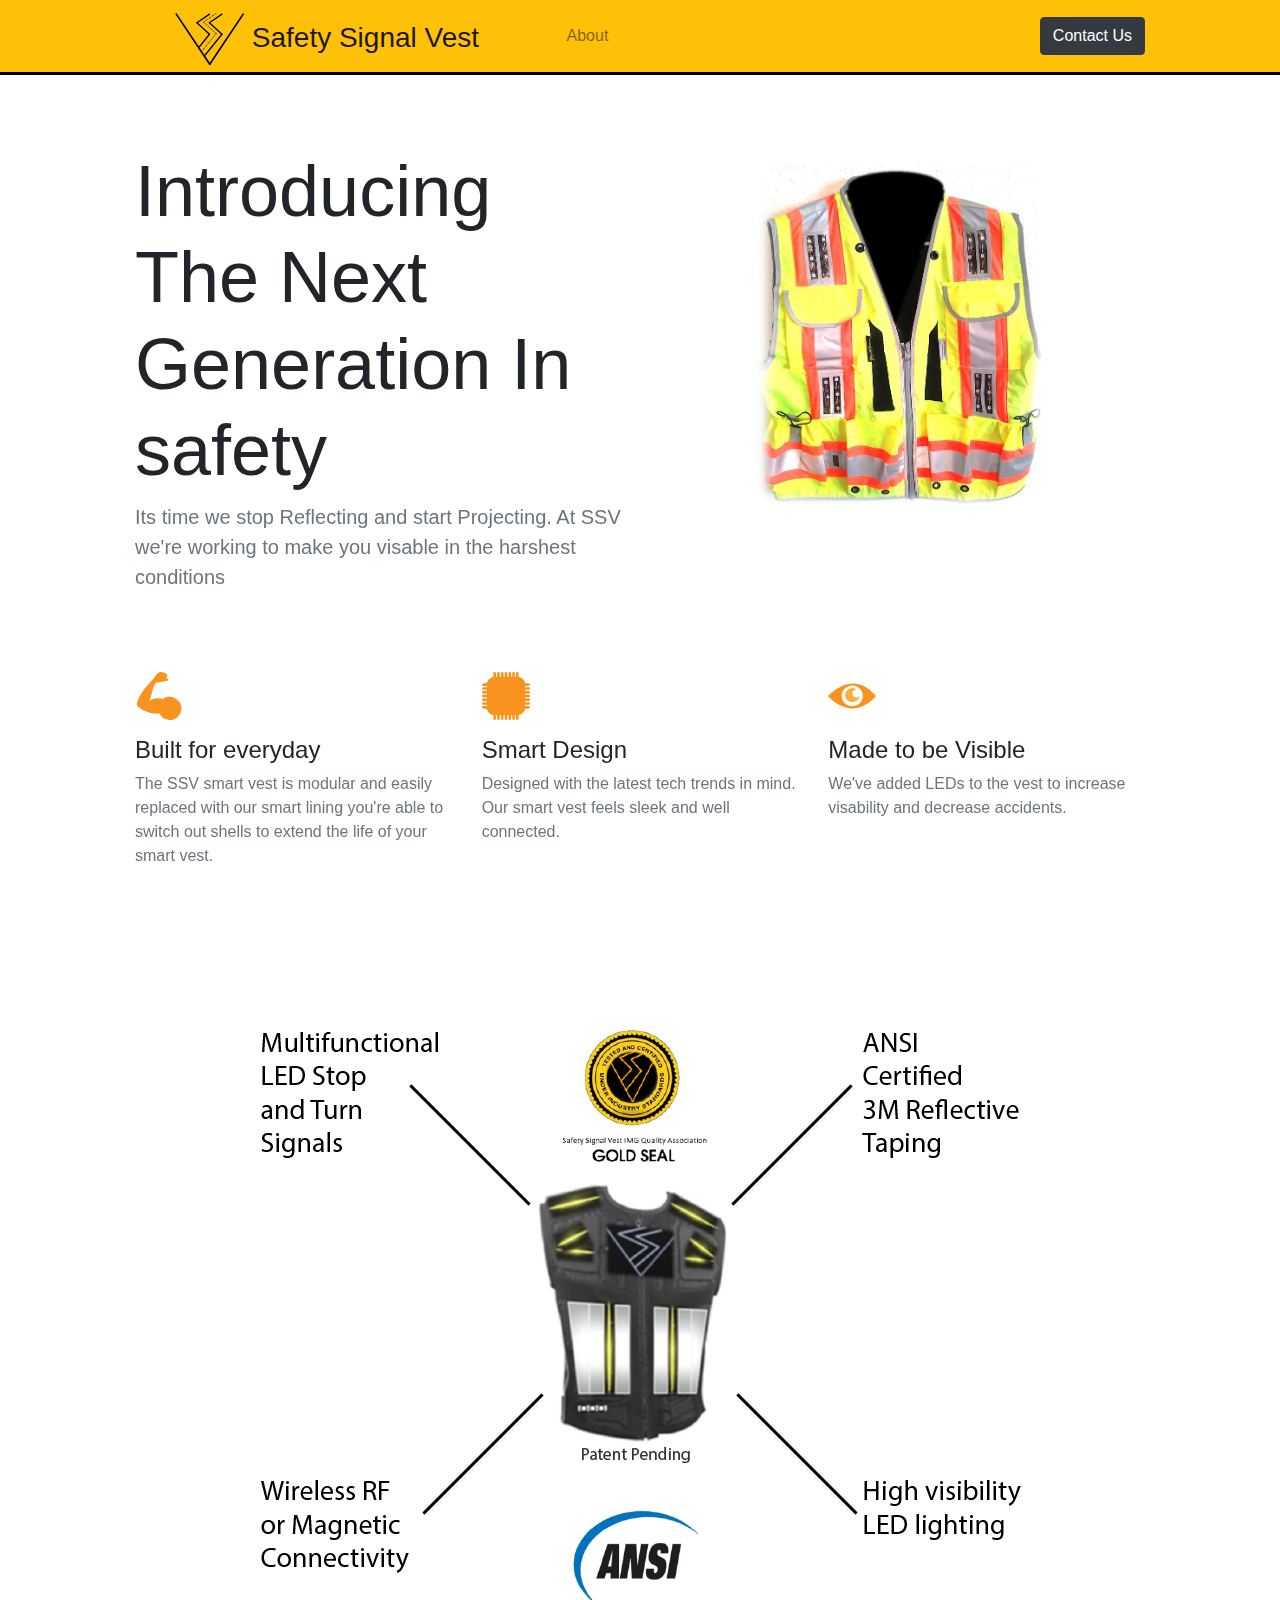
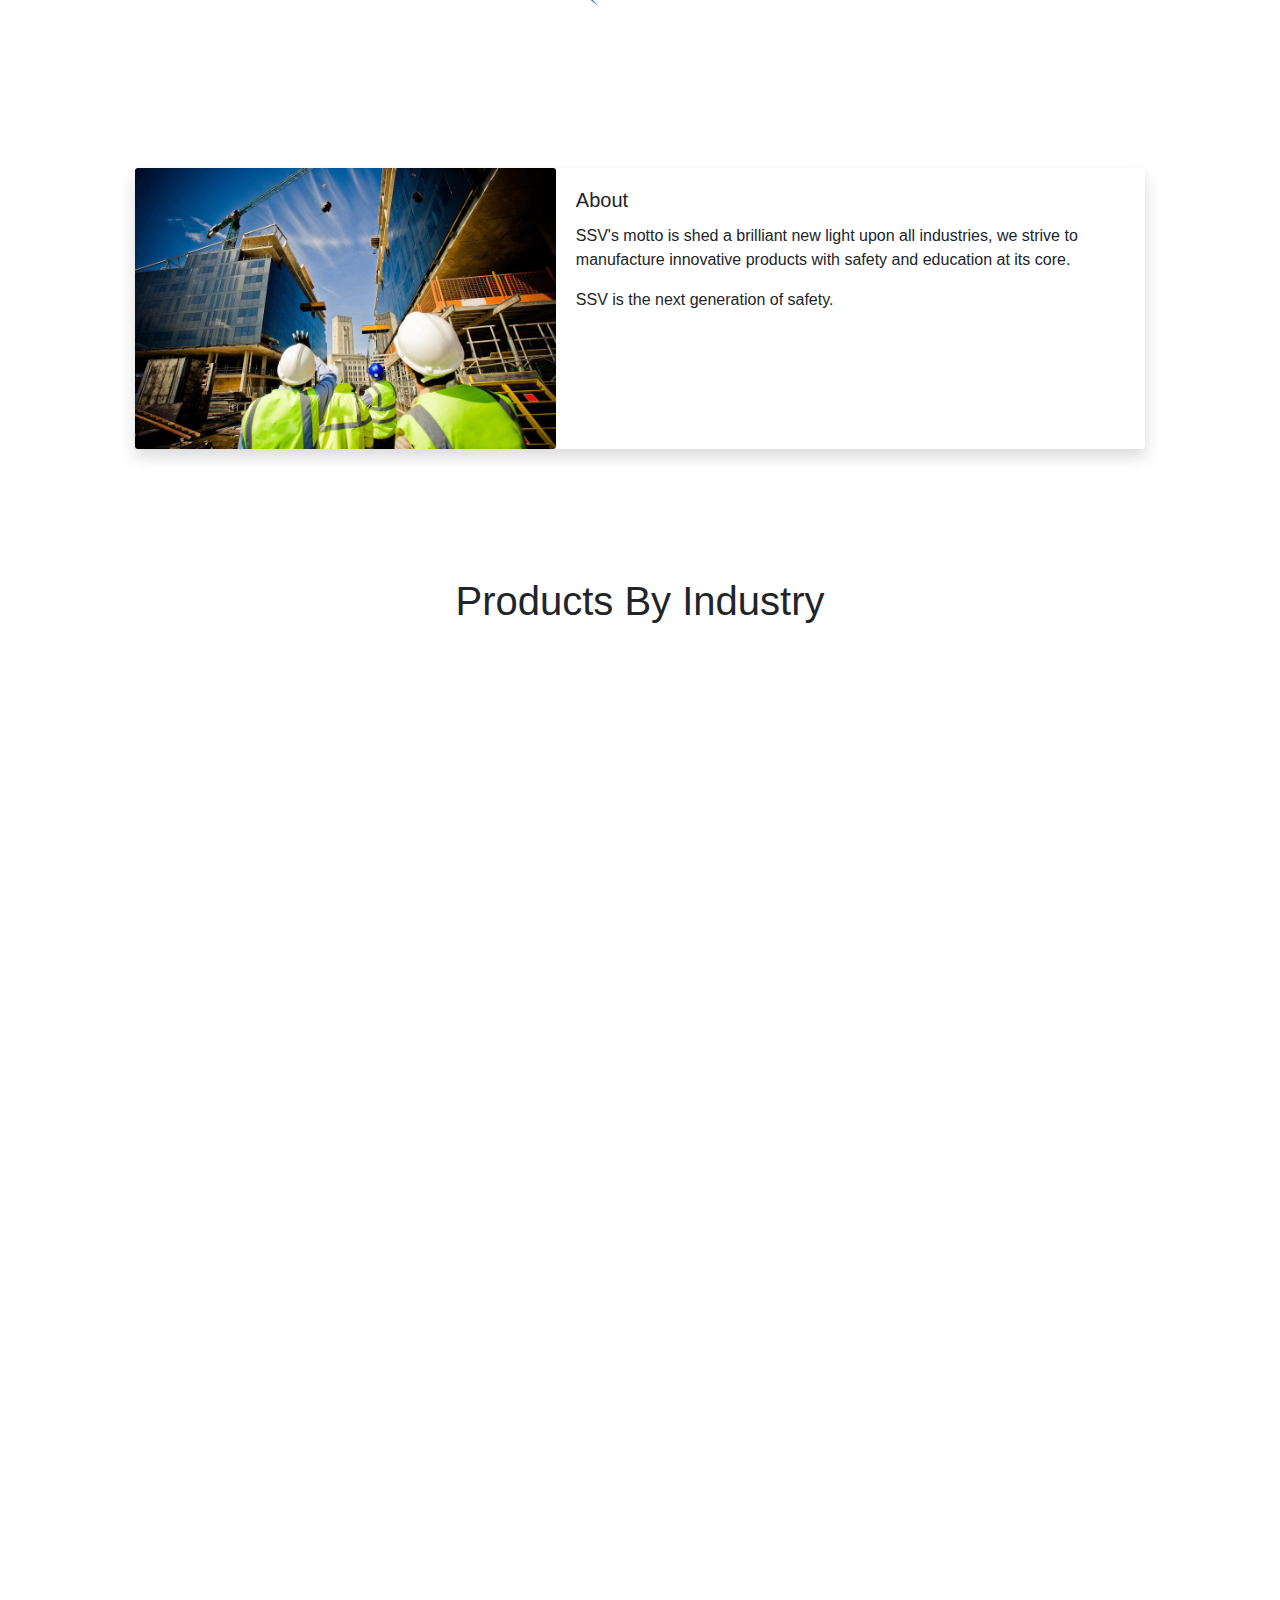
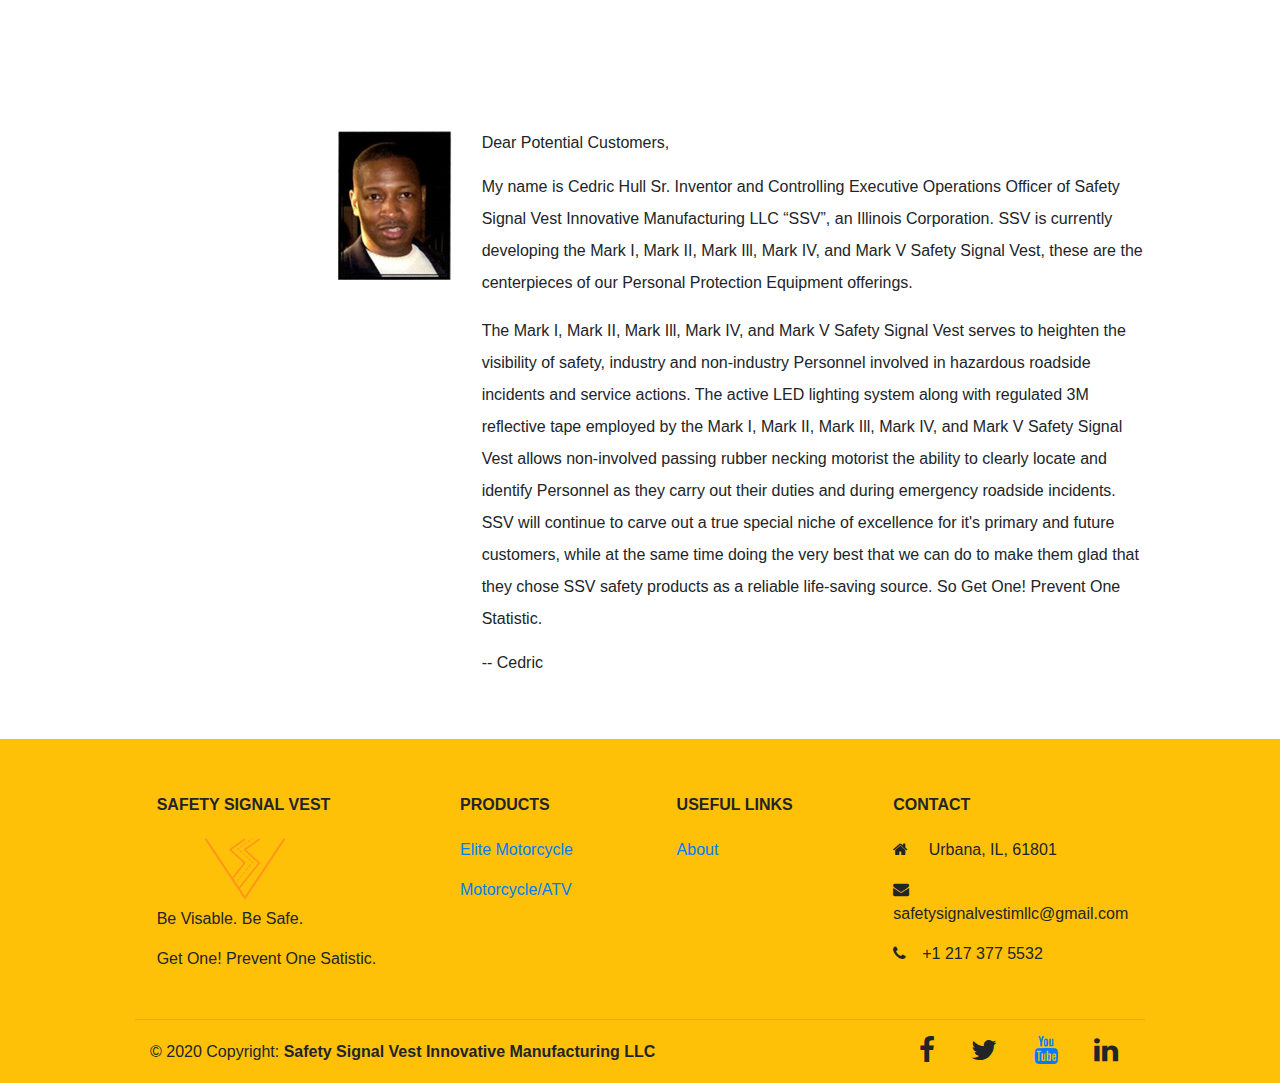
<file: index.html>
<!doctype html>
<html lang="en">

<head>
    <!-- Required meta tags -->
    <meta charset="utf-8">
    <meta name="viewport" content="width=device-width, initial-scale=1, shrink-to-fit=no">
    <meta http-equiv="X-UA-Compatible" content="IE=10" />
    <!-- Bootstrap CSS -->
    <link rel="stylesheet" href="https://stackpath.bootstrapcdn.com/bootstrap/4.3.1/css/bootstrap.min.css"
        integrity="sha384-ggOyR0iXCbMQv3Xipma34MD+dH/1fQ784/j6cY/iJTQUOhcWr7x9JvoRxT2MZw1T" crossorigin="anonymous">
    <link rel="stylesheet" href="https://unpkg.com/aos@next/dist/aos.css" />
    <link rel="stylesheet" type="text/css" href="main.css">
    <link rel="stylesheet" href="https://cdnjs.cloudflare.com/ajax/libs/font-awesome/4.7.0/css/font-awesome.min.css">
    <title>SSV</title>
</head>

<body class="">
    
    <nav class="navbar navbar-expand-lg navbar-light bg-warning py-3 fixed-top" style="border-bottom: 3px solid black;">
        <div class="container">
            <a class="navbar-brand" href="#">
                <img src="logo-black.svg" width="auto" height="60px" class="pt-2 d-inline-block align-top"/>
                <span class="float-right pt-3 pl-2"><h3>Safety Signal Vest</h3></span>
            </a>
            <button class="navbar-toggler" type="button" data-toggle="collapse" data-target="#navbarSupportedContent"
                aria-controls="navbarSupportedContent" aria-expanded="false" aria-label="Toggle navigation">
                <span class="navbar-toggler-icon"></span>
            </button>
            <div class="collapse navbar-collapse" id="navbarSupportedContent">
                <ul class="navbar-nav ml-auto float-right">
                  
                    <li class="nav-item">
                        <a class="nav-link" href="#about">About</a>
                    </li>
                   
                </ul>
               <a class="btn navbar-btn btn-dark btn-md ml-auto text-white" href="mailto:safetysignalvestimllc@gmail.com?subject=Safety Signal Vest Inquiry">Contact Us</a>
            </div>
        </div>
    </nav>
<!--
    <div class="container-fluid mt-3">
        <div class="row">
            <div class="col-3">
                <img src="logo.svg" style="z-index: 101;">
            </div>
            <div class="col">
                <h1 class="mt-2 display-4"><strong>Safety Signal Vest (SSV)</strong></h1>
                <p class="ml-5 text-light">Get One! Prevent One Statistic!</p>
            </div>
        </div>
    </div>
    <div class="bg-dark nav-black-bar" style="z-index: 100;">
        <div class="row">
            <div class="col text-right">
                <a class="text-decoration-none text-white">About</a>
            </div>
            <div class="col text-center">
                <a class="text-decoration-none text-white">Products/Services</a>
            </div>
            <div class="col text-left">
                    <a class="text-decoration-none text-white" href="contact.html">Contact Us</a>
            </div>
        </div>
    </div>
-->
    <section class="ptb-7 bg-white">
        <div class="container pt-5 mt-5">
            <div class="row">
                <div class="col-12 col-md-5 col-lg-6 order-md-2">
                    <img src="header-img.jpg" class="img-fluid pt-3 d-block mx-auto" style="max-width: 60% !important;" alt="Responsive image">
                    
                </div>
                <div class="col-12 col-md-7 col-lg-6 order-md-1" data-aos="fade-up">
                    <h1 class="display-3 text-center text-md-left">
                        Introducing The Next Generation In safety
                    </h1>   
                    <p class="lead text-center text-md-left text-muted mb-6 mb-lg-8">
                        Its time we stop Reflecting and start Projecting. At SSV we're working to make you visable in
                        the harshest conditions
                    </p>
                    <!--
                    <div class="text-center text-md-left">
                        <a class="btn navbar-btn btn-warning btn-md shadow mr-1 text-white">Learn More</a>
                        <a href="" class="btn btn-light ">Follow Us</a>
                    </div>
                    -->
                </div>
            </div>
        </div>
    </section>
    <section class=" ptb-8 bg-white pt-5">
        <div class="container">
            <div class="row">
                <div class="col-12 col-md-4" data-aos="fade-up">
                    <div class="icon text-primary mb-3">
                        <img src="muscle.svg" height="48px" width="48px">
                    </div>
                    <h4>
                        Built for everyday
                    </h4>
                    <p class="text-muted mb-6 mb-md-0">
                        The SSV smart vest is modular and easily replaced with our smart lining you're able to switch
                        out shells to extend the life of your smart vest.
                    </p>
                </div>
                <div class="col-12 col-md-4" data-aos="fade-up" data-aos-delay="50">
                    <div class="icon text-primary mb-3">
                        <img src="chip.svg" height="48px" width="48px">
                    </div>
                    <h4>
                        Smart Design
                    </h4>
                    <p class="text-muted mb-6 mb-md-0">
                        Designed with the latest tech trends in mind. Our smart vest feels sleek and well connected.
                    </p>
                </div>
                <div class="col-12 col-md-4" data-aos="fade-up" data-aos-delay="100">
                    <div class="icon text-primary mb-3">
                        <img src="eye.svg" height="48px" width="48px">
                    </div>
                    <h4>
                        Made to be Visible
                    </h4>
                    <p class="text-muted mb-6 mb-md-0">
                        We've added LEDs to the vest to increase visability and decrease accidents.
                    </p>
                </div>
            </div>
        </div>
    </section>

    <section class="py-5">
        <img src="graph.png" class="img-fluid d-block mx-auto p-5" alt="...">
    </section>
    
    <section class="ptb-8 bg-white" id="about">
        <div class="container">
            <div class="card mb-3 border-0 shadow rounded">
                <div class="row no-gutters">
                    <div class="col-md-5">
                        <img src="construction_image.jpg" class="card-img" alt="...">
                    </div>
                    <div class="col-md-7">
                        <div class="card-body">
                            <h5 class="card-title">About</h5>
                            <p class="card-text">SSV's motto is shed a brilliant new light upon all industries, we strive to manufacture innovative products with safety and education at its core. </p>
                            <p>SSV is the next generation of safety.</p>
                        </div>
                    </div>
                </div>
            </div>
        </div>
    </section>

    <section class="bg-white pt-5">
        <div class="text-center">
            <h1 class="mb-0 bg-white mx-auto d-block" style="width: 400px;">Products By Industry</h1>
        </div>
        <div class="container-fluid bg-white py-5">
            <div class="container">
                <div class="row ">
                    <!-- Team Member 1 -->
                    <div class="col-xl-3 col-md-3 mb-4">
                        <a class="text-decoration-none text-dark" href="motorcycle_sale.html">
                        <div class="card border shadow" data-aos="zoom-in-up" data-aos-delay="100"
                            data-aos-once="true">
                            <img src="motorcycle_flyer.jpeg"  class="card-img-top" alt="...">
                            <div class="card-body text-center">
                                <h5 class="card-title mb-0">Elite Motorcycle</h5>
                                <p class="text-success">Click Here</p>
                            </div>
                        </div>
                        </a>
                    </div>

                    <div class="col-xl-3 col-md-3 mb-4">
                        <a class="text-decoration-none text-dark" href="atv.html" >
                        <div class="card border shadow-lg" data-aos="zoom-in-up" data-aos-delay="100"
                            data-aos-once="true">
                            <img src="Motorcycle_ATV_flyer.jpg" class="card-img-top" alt="...">
                            <div class="card-body text-center">
                                <h5 class="card-title mb-0">Motorcycle/ATV</h5>
                                <p class="text-success">Click Here</p>
                            </div>
                        </div>
                        </a>
                    </div>
                    
                    <div class="col-xl-3 col-md-3 mb-4 ">
                        <div class="card border shadow-lg" data-aos="zoom-in-up" data-aos-once="true">
                            <img src="police_flyer.jpeg" class="card-img-top" alt="...">
                            <div class="card-body text-center">
                                <h5 class="card-title mb-0 ">Police</h5>
                                <p class="text-danger">(Coming Soon)</p>
                            </div>
                        </div>
                    </div>

                    <!-- Team Member 2 -->
                    <div class="col-xl-3 col-md-3 mb-4">
                        <div class="card border shadow" data-aos="zoom-in-up" data-aos-delay="50"
                            data-aos-once="true">
                            <img src="fire_flyer.jpg" class="card-img-top" alt="...">
                            <div class="card-body text-center">
                                <h5 class="card-title mb-0">Fire</h5>
                                <p class="text-danger">(Coming Soon)</p>
                            </div>
                        </div>
                    </div>
                    <!-- Team Member 3 -->
                    
                </div>
                <!-- /.row -->
            </div>
        </div>
        <!-- /.container -->
    </section>
    <section class="bg-white">
        <div class="container-fluid bg-white py-2">
            <div class="container">
                <div class="row ">
                    <!-- Team Member 1 -->
                    <div class="col-xl-3 col-md-3 mb-4">
                        <div class="card border shadow-lg" data-aos="zoom-in-up" data-aos-delay="100"
                            data-aos-once="true">
                            <img src="construction_flyer.jpg" class="card-img-top" alt="...">
                            <div class="card-body text-center">
                                <h5 class="card-title mb-0">Construction</h5>
                                <p class="text-danger">(Coming Soon)</p>
                            </div>
                        </div>
                    </div>
                </div>
                <!-- /.row -->
            </div>
        </div>
        <!-- /.container -->
    </section>
    <!--
    <div class="position-relative">
        <div class="shape shape-top shape-fluid-x svg-shim text-gray-200">
            <svg viewBox="0 0 1440 24" fill="none" xmlns="http://www.w3.org/2000/svg" preserveAspectRatio="none">
                <path d="M0 24H1440V0C722.5 52 0 0 0 0V24Z" fill="#ff931e" />
            </svg>
        </div>
    </div>

    <section class="">
        <div class="container py-5 text-center">
            <h1 class="display-4 text-dark text-center">Got Questions?</h1>
            <p class="text-dark text-center">Subscribe to our Newsletter to keep up to date with all things safety</p>
            <button type="button" class="btn btn-primary btn-lg mb-5 shadow mx-auto">Subscribe</button>
        </div>
    </section>
    -->
    <!--
    <div class="position-relative">
        <div class="shape shape-bottom shape-fluid-x svg-shim text-gray-200">
            <svg viewBox="0 0 1440 24" fill="none" xmlns="http://www.w3.org/2000/svg" preserveAspectRatio="none">
                <path d="M0 24H1440V0C722.5 52 0 0 0 0V24Z" fill="white" />
            </svg>
        </div>
    </div>-->

    <div class="container py-5 mt-5">
        <div class="row">
            <div class="col-md-4 col-sm-12 mt-5">
                <img src="ceo.png" class="float-md-right float-sm-none" />
            </div>
            <div class="col-md-8 col-sm-12 mt-5">
                <p>Dear Potential Customers,</p>
                <p style="line-height: 2em;">
                    My name is Cedric Hull Sr. Inventor and Controlling Executive Operations Officer of Safety Signal  Vest Innovative Manufacturing LLC “SSV”, an Illinois Corporation.
                    SSV is currently developing the Mark I, Mark II, Mark Ill, Mark IV, and Mark  V Safety Signal Vest, these are the centerpieces of our Personal Protection Equipment offerings.      
                </p>
                <p style="line-height: 2em;">The Mark I, Mark II, Mark Ill, Mark IV, and Mark V Safety Signal Vest serves to heighten the visibility of safety, industry and non-industry Personnel involved in hazardous roadside incidents and service actions.
                    The active LED lighting system along with regulated 3M reflective tape employed by the Mark I, Mark II, Mark Ill, Mark IV, and Mark V Safety  Signal Vest allows non-involved passing rubber necking motorist the ability to clearly locate and identify Personnel as they carry out their duties and during emergency roadside incidents.
                    SSV will continue to carve out a true special niche of excellence for it's primary and future customers, while at the same time doing the very best  that we can do to make them glad that they chose SSV safety products as a reliable life-saving source.
                    So Get One! Prevent One Statistic.
                </p>
                <p>-- Cedric</p>
            </div>
        </div>
    </div>

<footer class="page-footer font-small bg-warning  pt-4">

    <!-- Footer Links -->
    <div class="container text-center text-md-left">
  
      <!-- Footer links -->
      <div class="row text-center text-md-left mt-3 pb-3">
  
        <!-- Grid column -->
        <div class="col-md-3 col-lg-3 col-xl-3 mx-auto mt-3">
          <h6 class="text-uppercase mb-4 font-weight-bold">Safety Signal Vest</h6>
          <img src="logo_foot.png" width="80px" height="auto" class="mb-2 d-block ml-5">

          <p>Be Visable. Be Safe.</p>
          <p>Get One! Prevent One Satistic.</p>
        </div>
        <!-- Grid column -->
  
        <hr class="w-100 clearfix d-md-none">
  
        <!-- Grid column -->
        <div class="col-md-2 col-lg-2 col-xl-2 mx-auto mt-3">
          <h6 class="text-uppercase mb-4 font-weight-bold">Products</h6>
          <p>
            <a href="motorcycle_sale.html">Elite Motorcycle</a>
          </p>
          <p>
            <a href="atv.html">Motorcycle/ATV</a>
          </p>
        
        </div>
        <!-- Grid column -->
  
        <hr class="w-100 clearfix d-md-none">
  
        <!-- Grid column -->
        <div class="col-md-3 col-lg-2 col-xl-2 mx-auto mt-3">
          <h6 class="text-uppercase mb-4 font-weight-bold">Useful links</h6>
          <p>
            <a href="#about">About</a>
          </p>
        </div>
  
        <!-- Grid column -->
        <hr class="w-100 clearfix d-md-none">
  
        <!-- Grid column -->
        <div class="col-md-4 col-lg-3 col-xl-3 mx-auto mt-3">
          <h6 class="text-uppercase mb-4 font-weight-bold">Contact</h6>
          <p>
            <i class="fa fa-home mr-3"></i> Urbana, IL, 61801</p>
          <p>
            <i class="fa fa-envelope mr-3"></i> safetysignalvestimllc@gmail.com</p>
          <p>
            <i class="fa fa-phone mr-3"></i>+1 217 377 5532</p>
        </div>
        <!-- Grid column -->
  
      </div>
      <!-- Footer links -->
  
      <hr>
      
      <div class="container-fluid">
      <!-- Grid row -->
      <div class="row d-flex align-items-center">
  
        <!-- Grid column -->
        <div class="col-md-7 col-lg-8">
  
          <!--Copyright-->
          <p class="text-center text-md-left">© 2020 Copyright:
              <strong>Safety Signal Vest Innovative Manufacturing LLC</strong>
          </p>
  
        </div>
        <!-- Grid column -->
  
        <!-- Grid column -->
        <div class="col-md-5 col-lg-4 ml-lg-0">
  
          <!-- Social buttons -->
          <div class="text-center text-md-right">
            <ul class="list-unstyled list-inline">
              <li class="list-inline-item">
                <a class="btn-floating btn-sm rgba-white-slight mx-1">
                  <i class="fa fa-facebook-f fa-2x"></i>
                </a>
              </li>
              <li class="list-inline-item">
                <a class="btn-floating btn-sm rgba-white-slight mx-1">
                  <i class="fa fa-twitter fa-2x"></i>
                </a>
              </li>
              <li class="list-inline-item">
                <a class="btn-floating btn-sm rgba-white-slight mx-1" href="https://www.youtube.com/channel/UCJ1WuCAPKNyO-KDoc37oPzA/featured">
                  <i class="fa fa-youtube fa-2x"></i>
                </a>
              </li>
              <li class="list-inline-item">
                <a class="btn-floating btn-sm rgba-white-slight mx-1">
                  <i class="fa fa-linkedin fa-2x"></i>
                </a>
              </li>
            </ul>
          </div>
  
        </div>
        <!-- Grid column -->
  
      </div>
      <!-- Grid row -->
        </div>
    </div>
    <!-- Footer Links -->
  
  </footer>
  <!-- Footer -->
    <!-- Optional JavaScript -->
    <!-- jQuery first, then Popper.js, then Bootstrap JS -->
    <script src="https://code.jquery.com/jquery-3.3.1.slim.min.js"
        integrity="sha384-q8i/X+965DzO0rT7abK41JStQIAqVgRVzpbzo5smXKp4YfRvH+8abtTE1Pi6jizo" crossorigin="anonymous">
    </script>
    <script src="https://cdnjs.cloudflare.com/ajax/libs/popper.js/1.14.7/umd/popper.min.js"
        integrity="sha384-UO2eT0CpHqdSJQ6hJty5KVphtPhzWj9WO1clHTMGa3JDZwrnQq4sF86dIHNDz0W1" crossorigin="anonymous">
    </script>
    <script src="https://stackpath.bootstrapcdn.com/bootstrap/4.3.1/js/bootstrap.min.js"
        integrity="sha384-JjSmVgyd0p3pXB1rRibZUAYoIIy6OrQ6VrjIEaFf/nJGzIxFDsf4x0xIM+B07jRM" crossorigin="anonymous">
    </script>
    <script src="https://unpkg.com/aos@next/dist/aos.js"></script>
    <script>
        AOS.init({
   once: true
});
    </script>
</body>

</html>
</file>
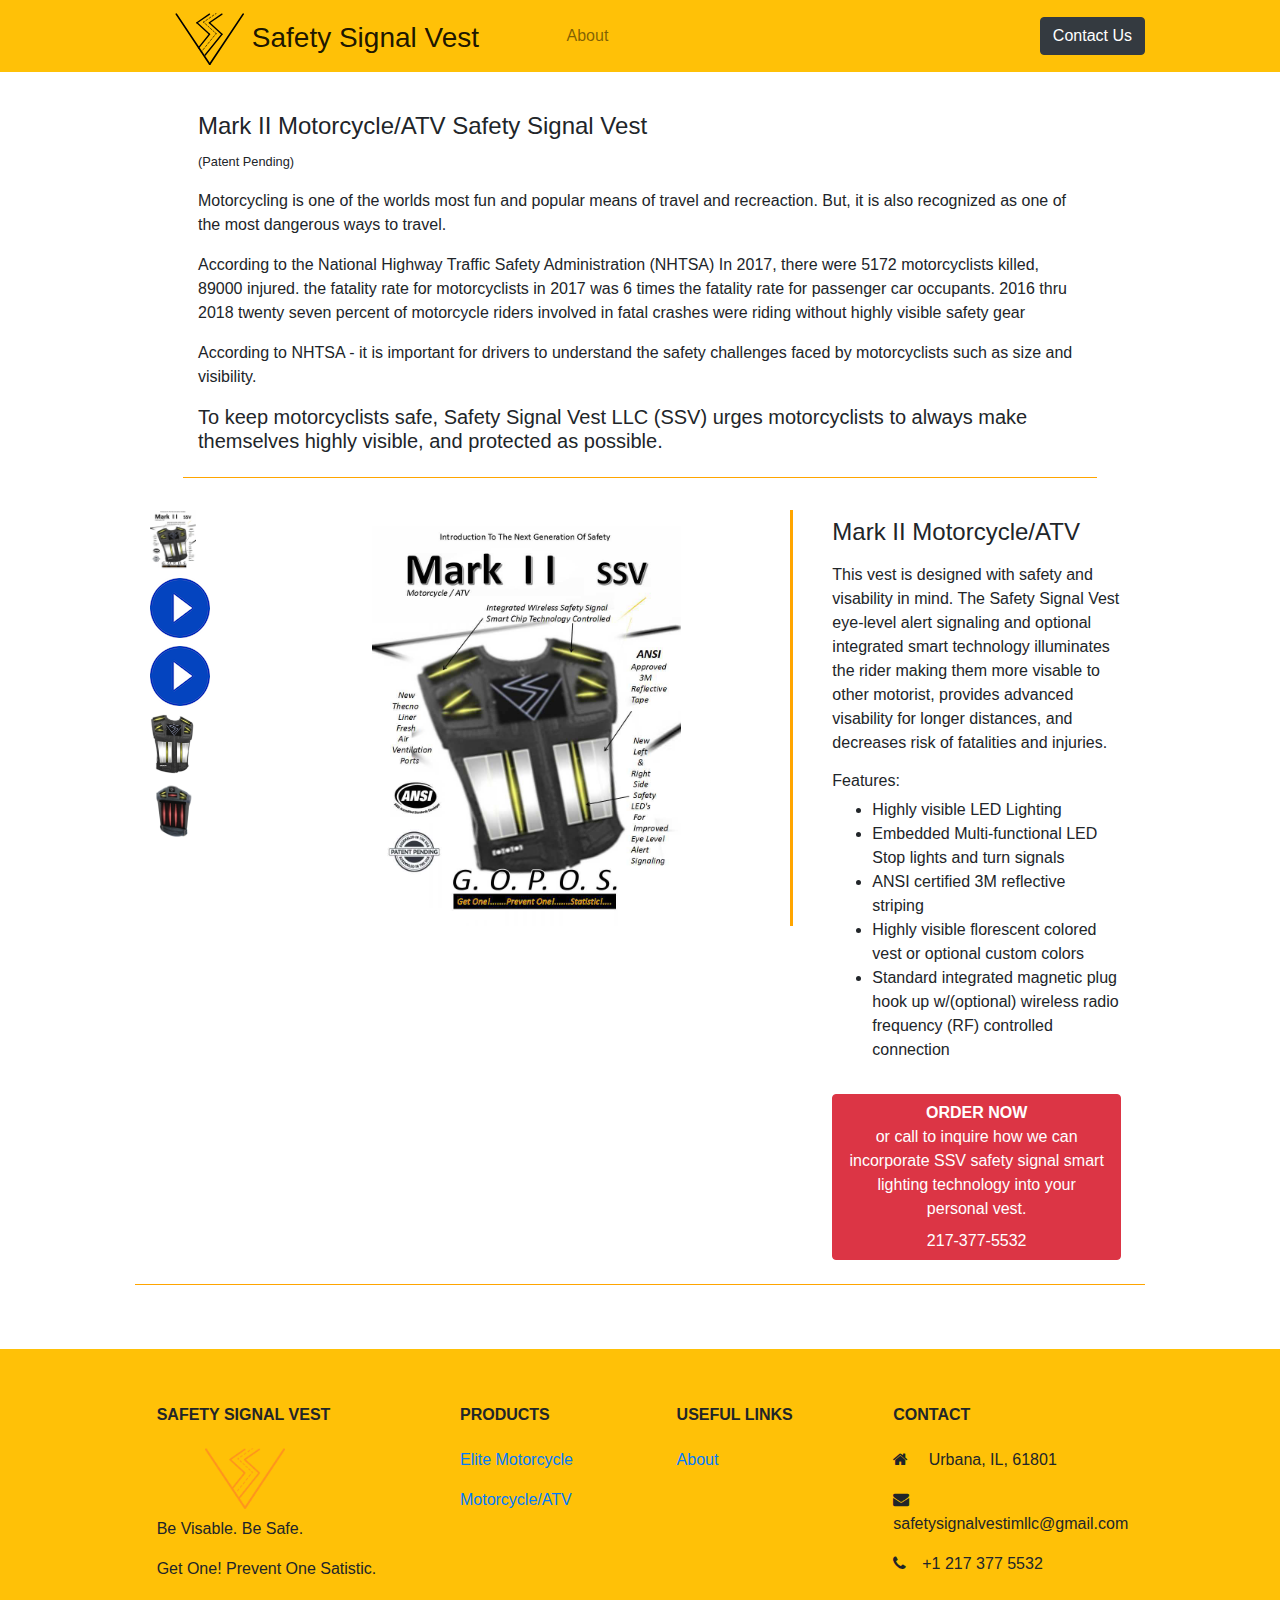
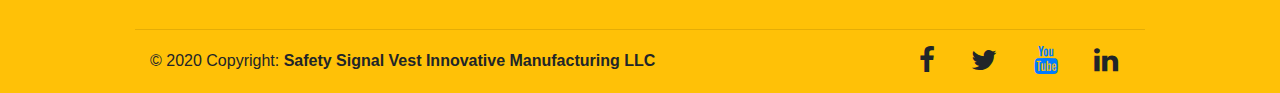
<file: atv.html>
<!doctype html>
<html lang="en">

<head>
    <!-- Required meta tags -->
    <meta charset="utf-8">
    <meta name="viewport" content="width=device-width, initial-scale=1, shrink-to-fit=no">
    <meta http-equiv="X-UA-Compatible" content="IE=10" />

    <!-- Bootstrap CSS -->
    <link rel="stylesheet" href="https://stackpath.bootstrapcdn.com/bootstrap/4.3.1/css/bootstrap.min.css"
        integrity="sha384-ggOyR0iXCbMQv3Xipma34MD+dH/1fQ784/j6cY/iJTQUOhcWr7x9JvoRxT2MZw1T" crossorigin="anonymous">
    <link rel="stylesheet" href="https://unpkg.com/aos@next/dist/aos.css" />
    <link rel="stylesheet" type="text/css" href="main.css">
    <link rel="stylesheet" href="https://cdnjs.cloudflare.com/ajax/libs/font-awesome/4.7.0/css/font-awesome.min.css">
    <title>SSV</title>
</head>
<style>
    body{
        background-color: white;
    }
    .preview {
        display: -webkit-box;
        display: -webkit-flex;
        display: -ms-flexbox;
        display: flex;
        -webkit-box-orient: vertical;
        -webkit-box-direction: normal;
        -webkit-flex-direction: column;
        -ms-flex-direction: column;
        flex-direction: column;
    }

    @media screen and (max-width: 996px) {
        .preview {
            margin-bottom: 20px;
        }
    }

    .preview-pic {
        -webkit-box-flex: 1;
        -webkit-flex-grow: 1;
        -ms-flex-positive: 1;
        flex-grow: 1;
    }

    .preview-thumbnail.nav-tabs {
        border: none;
        margin-top: 15px;
    }

    .preview-thumbnail.nav-tabs li {
        width: 18%;
        margin-right: 2.5%;
    }

    .preview-thumbnail.nav-tabs li img {
        max-width: 100%;
        display: block;
    }

    .preview-thumbnail.nav-tabs li a {
        padding: 0;
        margin: 0;
    }

    .preview-thumbnail.nav-tabs li:last-of-type {
        margin-right: 0;
    }

    .nav-img {
        width: auto;
        height: 60px;
    }

    .product-holder{
        border-bottom: 1px solid orange;
    }

    .product-view{
        
        border-right: 3px solid orange;
    
    }

    .safety-explainer{
        border-bottom: 1px solid orange;

    }
</style>

<body>
    <nav class="navbar navbar-expand-lg navbar-light bg-warning py-3 fixed-top">
        <div class="container">
            <a class="navbar-brand" href="index.html">
                <img src="logo-black.svg" width="auto" height="60px" class="pt-2 d-inline-block align-top"/>
                <span class="float-right pt-3 pl-2"><h3>Safety Signal Vest</h3></span>
            </a>
            <button class="navbar-toggler" type="button" data-toggle="collapse" data-target="#navbarSupportedContent"
                aria-controls="navbarSupportedContent" aria-expanded="false" aria-label="Toggle navigation">
                <span class="navbar-toggler-icon"></span>
            </button>
            <div class="collapse navbar-collapse" id="navbarSupportedContent">
                <ul class="navbar-nav ml-auto float-right">
                  
                    <li class="nav-item">
                        <a class="nav-link" href="index.html#about">About</a>
                    </li>
                </ul>
               <a class="btn navbar-btn btn-dark btn-md ml-auto text-white" href="mailto:safetysignalvestimllc@gmail.com?subject=Safety Signal Vest Inquiry">Contact Us</a>
            </div>
        </div>
    </nav>
    <div class="container mt-5 ptb-8">
        <section class="ptb-6 mx-5 bg-white safety-explainer mb-3 pb-3">
            <div class="container">
                <h4>Mark II Motorcycle/ATV Safety Signal Vest</h4>
                <small>(Patent Pending)</small>
                <p class="pt-3">
                    Motorcycling is one of the worlds most fun and popular means of travel and recreaction. But, it is also recognized as one of the most dangerous ways to travel.
                </p>
                <p>
                According to the National Highway Traffic Safety Administration (NHTSA) In 2017, there were 5172 motorcyclists killed, 89000 injured. the fatality rate for motorcyclists in 2017 was 6 times the fatality rate for passenger car occupants.
                2016 thru 2018 twenty seven percent of motorcycle riders involved in fatal crashes were riding without highly visible safety gear</p>
                <p>According to NHTSA - it is important for drivers to understand the safety challenges faced by motorcyclists such as size and visibility.</p>
                
                <h5>To keep motorcyclists safe, Safety Signal Vest LLC (SSV) urges motorcyclists to always make themselves highly visible, and protected as possible.</h5>
            </div>
        </section>
        <section class="ptb-6 bg-white product-holder">
            <div class="container">
                <div class="row">
                    <div class="col-8 col-md-8 col-lg-8">
                        <div class="row">

                            <div class="col-2">
                                <ul class="preview-thumbnail nav flex-column mt-3">
                                    <li class="active mb-2"><a data-target="#pic-1" data-toggle="tab"><img
                                                class="nav-img" src="atv.jpeg" /></a></li>
                                    <li class="mb-2"><a data-target="#pic-2" data-toggle="tab"><img class="nav-img"
                                                src="play.png" /></a></li>
                                    <li class="mb-2"><a data-target="#pic-3" data-toggle="tab"><img class="nav-img"
                                        src="play.png" /></a></li>
                                    <li class="mb-2"><a data-target="#pic-4" data-toggle="tab"><img class="nav-img"
                                                src="Markiifront.jpg" /></a></li>
                                    <li class="mb-2"><a data-target="#pic-5" data-toggle="tab"><img class="nav-img"
                                                src="Markiiback.jpg" /></a></li>
                                </ul>
                            </div>
                            <div class="col-10">
                                <div class="preview-pic tab-content product-view my-3">
                                    <div class="tab-pane active pt-3" id="pic-1"><img class="mx-auto d-block"
                                            src="atv.jpeg" height="400px" width="auto" />
                                    </div>

                                    <div class="tab-pane pt-3" id="pic-2">
                                        <div class="embed-responsive embed-responsive-16by9">
                                            <iframe width="560" height="315" src="https://www.youtube.com/embed/9TnmscOuhRo" frameborder="0" allow="accelerometer; autoplay; encrypted-media; gyroscope; picture-in-picture" allowfullscreen></iframe>
                                        </div>
                                    </div>

                                    <div class="tab-pane pt-3" id="pic-3">
                                        <div class="embed-responsive embed-responsive-16by9">
                                            <iframe width="560" height="315" src="https://www.youtube.com/embed/Si_j_difNbE" frameborder="0" allow="accelerometer; autoplay; encrypted-media; gyroscope; picture-in-picture" allowfullscreen></iframe>
                                        </div>
                                    </div>

                                    <div class="tab-pane pt-3" id="pic-4"><img class="mx-auto d-block"
                                            src="Markiifront.jpg" height="400px"
                                            width="auto" />
                                    </div>

                                    <div class="tab-pane pt-3" id="pic-5"><img class="mx-auto d-block"
                                            src="Markiiback.jpg" height="400px"
                                            width="auto" />
                                    </div>

                                </div>
                            </div>

                        </div>
                    </div>
                    <div class="col-4 col-md-4 col-lg-4 p-4 text-wrap">
                        <h4 class="mb-3">Mark II Motorcycle/ATV</h4>
                        <p>This vest is designed with safety and visability in mind. The Safety Signal Vest eye-level alert signaling and optional integrated smart technology illuminates the rider making them more visable to other motorist, provides advanced visability for longer distances, and decreases risk of fatalities and injuries.</p>
                        <h6>Features:</h6>
                        <ul>
                            <li>Highly visible LED Lighting </li>
                            <li>Embedded Multi-functional LED Stop lights and turn signals</li>
                            <li>ANSI certified 3M reflective striping</li>
                            
                            <li>Highly visible florescent colored vest or optional custom colors</li>
                            <li>Standard integrated magnetic plug hook up w/(optional) wireless radio frequency (RF) controlled connection</li>
                        </ul>
                        <button type="button" class="btn btn-danger mt-3">
                            <span><strong>ORDER NOW</strong></span>
                            <br>
                            <span>or call to inquire how we can incorporate SSV safety signal smart lighting technology into your personal vest.</span>
                            <p class="pt-2 m-0">217-377-5532</p>
                        </button>
                    </div>
                </div>
            </div>
        </section>
    </div>

    <footer class="page-footer font-small bg-warning  pt-4">

        <!-- Footer Links -->
        <div class="container text-center text-md-left">
      
          <!-- Footer links -->
          <div class="row text-center text-md-left mt-3 pb-3">
      
            <!-- Grid column -->
            <div class="col-md-3 col-lg-3 col-xl-3 mx-auto mt-3">
              <h6 class="text-uppercase mb-4 font-weight-bold">Safety Signal Vest</h6>
              <img src="logo_foot.png" width="80px" height="auto" class="mb-2 d-block ml-5">
    
              <p>Be Visable. Be Safe.</p>
              <p>Get One! Prevent One Satistic.</p>
            </div>
            <!-- Grid column -->
      
            <hr class="w-100 clearfix d-md-none">
      
            <!-- Grid column -->
            <div class="col-md-2 col-lg-2 col-xl-2 mx-auto mt-3">
              <h6 class="text-uppercase mb-4 font-weight-bold">Products</h6>
              <p>
                <a href="motorcycle_sale.html">Elite Motorcycle</a>
              </p>
              <p>
                <a href="atv.html">Motorcycle/ATV</a>
              </p>
            
            </div>
            <!-- Grid column -->
      
            <hr class="w-100 clearfix d-md-none">
      
            <!-- Grid column -->
            <div class="col-md-3 col-lg-2 col-xl-2 mx-auto mt-3">
              <h6 class="text-uppercase mb-4 font-weight-bold">Useful links</h6>
              <p>
                <a href="#about">About</a>
              </p>
            </div>
      
            <!-- Grid column -->
            <hr class="w-100 clearfix d-md-none">
      
            <!-- Grid column -->
            <div class="col-md-4 col-lg-3 col-xl-3 mx-auto mt-3">
              <h6 class="text-uppercase mb-4 font-weight-bold">Contact</h6>
              <p>
                <i class="fa fa-home mr-3"></i> Urbana, IL, 61801</p>
              <p>
                <i class="fa fa-envelope mr-3"></i> safetysignalvestimllc@gmail.com</p>
              <p>
                <i class="fa fa-phone mr-3"></i>+1 217 377 5532</p>
            </div>
            <!-- Grid column -->
      
          </div>
          <!-- Footer links -->
      
          <hr>
          
          <div class="container-fluid">
          <!-- Grid row -->
          <div class="row d-flex align-items-center">
      
            <!-- Grid column -->
            <div class="col-md-7 col-lg-8">
      
              <!--Copyright-->
              <p class="text-center text-md-left">© 2020 Copyright:
                  <strong>Safety Signal Vest Innovative Manufacturing LLC</strong>
              </p>
      
            </div>
            <!-- Grid column -->
      
            <!-- Grid column -->
            <div class="col-md-5 col-lg-4 ml-lg-0">
      
              <!-- Social buttons -->
              <div class="text-center text-md-right">
                <ul class="list-unstyled list-inline">
                    <li class="list-inline-item">
                      <a class="btn-floating btn-sm rgba-white-slight mx-1">
                        <i class="fa fa-facebook-f fa-2x"></i>
                      </a>
                    </li>
                    <li class="list-inline-item">
                      <a class="btn-floating btn-sm rgba-white-slight mx-1">
                        <i class="fa fa-twitter fa-2x"></i>
                      </a>
                    </li>
                    <li class="list-inline-item">
                      <a class="btn-floating btn-sm rgba-white-slight mx-1" href="https://www.youtube.com/channel/UCJ1WuCAPKNyO-KDoc37oPzA/featured">
                        <i class="fa fa-youtube fa-2x"></i>
                      </a>
                    </li>
                    <li class="list-inline-item">
                      <a class="btn-floating btn-sm rgba-white-slight mx-1">
                        <i class="fa fa-linkedin fa-2x"></i>
                      </a>
                    </li>
                  </ul>
              </div>
      
            </div>
            <!-- Grid column -->
      
          </div>
          <!-- Grid row -->
            </div>
        </div>
        <!-- Footer Links -->
      
      </footer>
    <!-- Optional JavaScript -->
    <!-- jQuery first, then Popper.js, then Bootstrap JS -->
    <script src="https://code.jquery.com/jquery-3.3.1.slim.min.js"
        integrity="sha384-q8i/X+965DzO0rT7abK41JStQIAqVgRVzpbzo5smXKp4YfRvH+8abtTE1Pi6jizo" crossorigin="anonymous">
    </script>
    <script src="https://cdnjs.cloudflare.com/ajax/libs/popper.js/1.14.7/umd/popper.min.js"
        integrity="sha384-UO2eT0CpHqdSJQ6hJty5KVphtPhzWj9WO1clHTMGa3JDZwrnQq4sF86dIHNDz0W1" crossorigin="anonymous">
    </script>
    <script src="https://stackpath.bootstrapcdn.com/bootstrap/4.3.1/js/bootstrap.min.js"
        integrity="sha384-JjSmVgyd0p3pXB1rRibZUAYoIIy6OrQ6VrjIEaFf/nJGzIxFDsf4x0xIM+B07jRM" crossorigin="anonymous">
    </script>
    <script src="https://unpkg.com/aos@next/dist/aos.js"></script>
    <script>
        AOS.init();
    </script>
</body>

</html>
</file>
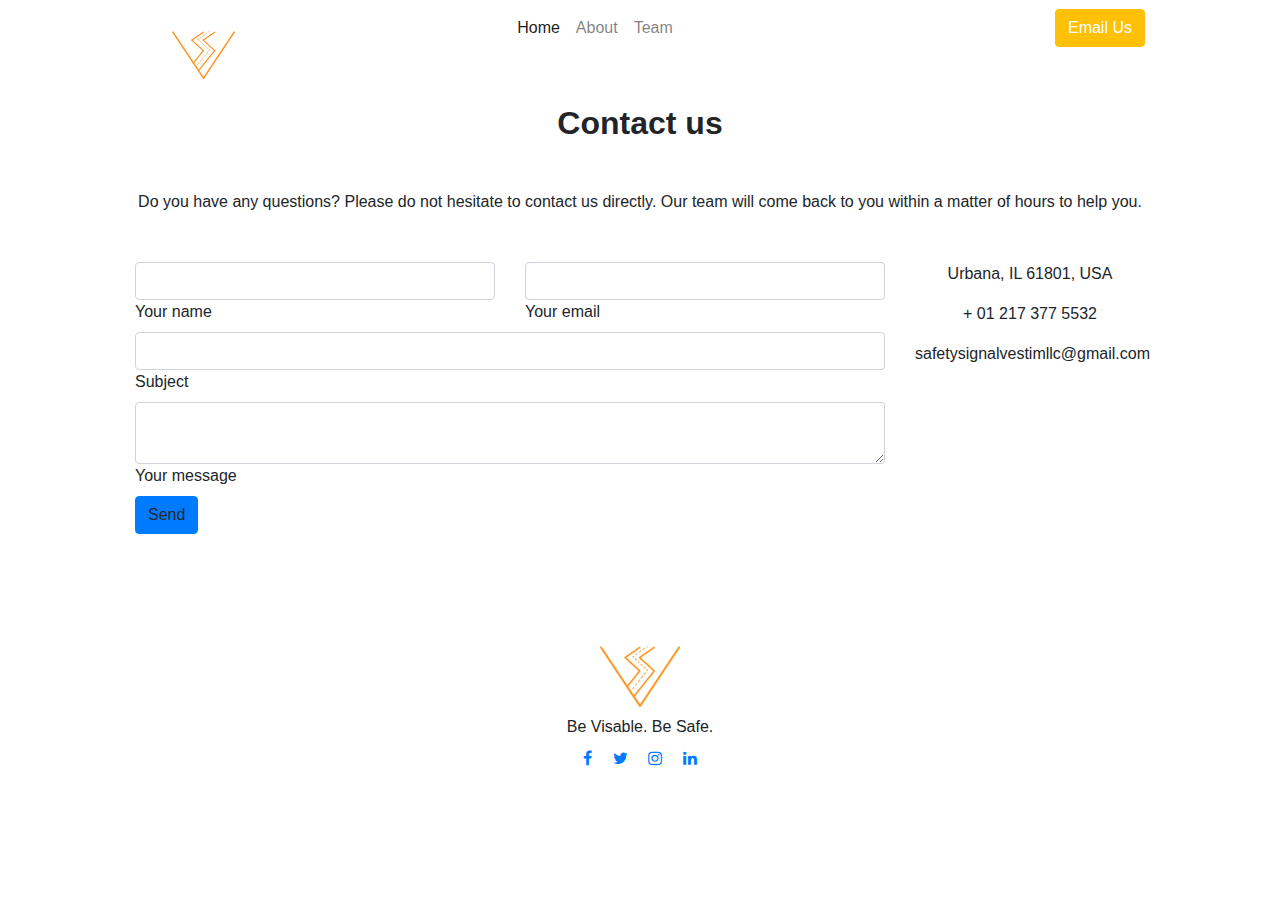
<file: contact.html>
<!doctype html>
<html lang="en">

<head>
    <!-- Required meta tags -->
    <meta charset="utf-8">
    <meta name="viewport" content="width=device-width, initial-scale=1, shrink-to-fit=no">
    <!-- Bootstrap CSS -->
    <link rel="stylesheet" href="https://stackpath.bootstrapcdn.com/bootstrap/4.3.1/css/bootstrap.min.css"
        integrity="sha384-ggOyR0iXCbMQv3Xipma34MD+dH/1fQ784/j6cY/iJTQUOhcWr7x9JvoRxT2MZw1T" crossorigin="anonymous">
    <link rel="stylesheet" href="https://unpkg.com/aos@next/dist/aos.css" />
    <link rel="stylesheet" type="text/css" href="main.css">
    <link rel="stylesheet" href="https://cdnjs.cloudflare.com/ajax/libs/font-awesome/4.7.0/css/font-awesome.min.css">
    <title>Contact SSV</title>
</head>

<body>

    <nav class="navbar navbar-expand-lg navbar-light bg-white">
        <div class="container">
            <a class="navbar-brand" href="index.html">
                <img src="logo.svg" width="100px" height="100px">
            </a>
            <button class="navbar-toggler" type="button" data-toggle="collapse" data-target="#navbarSupportedContent"
                aria-controls="navbarSupportedContent" aria-expanded="false" aria-label="Toggle navigation">
                <span class="navbar-toggler-icon"></span>
            </button>
            <div class="collapse navbar-collapse" id="navbarSupportedContent">
                <ul class="navbar-nav ml-auto">
                    <li class="nav-item active">
                        <a class="nav-link" href="#">Home <span class="sr-only">(current)</span></a>
                    </li>
                    <li class="nav-item">
                        <a class="nav-link" href="#">About</a>
                    </li>
                    <li class="nav-item">
                        <a class="nav-link" href="#">Team</a>
                    </li>
                </ul>
                <a class="btn navbar-btn btn-warning btn-md ml-auto text-white" href="mailto:safetysignalvestimllc@gmail.com?subject=Safety Signal Vest Inquiry">Email Us</a>
            </div>
        </div>
    </nav>
<!--Section: Contact v.2-->
<section class="my-5">
    <div class="container">

        <!--Section heading-->
        <h2 class="h1-responsive font-weight-bold text-center my-5">Contact us</h2>
        <!--Section description-->
        <p class="text-center w-responsive mx-auto mb-5 mt-4">Do you have any questions? Please do not hesitate to contact us directly. Our team will come back to you within
            a matter of hours to help you.</p>

        <div class="row">

            <!--Grid column-->
            <div class="col-md-9 mb-md-0 mb-5">
                <form id="contact-form" name="contact-form" action="mail.php" method="POST">

                    <!--Grid row-->
                    <div class="row">

                        <!--Grid column-->
                        <div class="col-md-6">
                            <div class="md-form mb-0">
                                <input type="text" id="name" name="name" class="form-control">
                                <label for="name" class="">Your name</label>
                            </div>
                        </div>
                        <!--Grid column-->

                        <!--Grid column-->
                        <div class="col-md-6">
                            <div class="md-form mb-0">
                                <input type="text" id="email" name="email" class="form-control">
                                <label for="email" class="">Your email</label>
                            </div>
                        </div>
                        <!--Grid column-->

                    </div>
                    <!--Grid row-->

                    <!--Grid row-->
                    <div class="row">
                        <div class="col-md-12">
                            <div class="md-form mb-0">
                                <input type="text" id="subject" name="subject" class="form-control">
                                <label for="subject" class="">Subject</label>
                            </div>
                        </div>
                    </div>
                    <!--Grid row-->

                    <!--Grid row-->
                    <div class="row">

                        <!--Grid column-->
                        <div class="col-md-12">

                            <div class="md-form">
                                <textarea type="text" id="message" name="message" rows="2" class="form-control md-textarea"></textarea>
                                <label for="message">Your message</label>
                            </div>

                        </div>
                    </div>
                    <!--Grid row-->

                </form>

                <div class="text-center text-md-left">
                    <a class="btn btn-primary" onclick="document.getElementById('contact-form').submit();">Send</a>
                </div>
                <div class="status"></div>
            </div>
            <!--Grid column-->

            <!--Grid column-->
            <div class="col-md-3 text-center">
                <ul class="list-unstyled mb-0">
                    <li>
                        <p>Urbana, IL 61801, USA</p>
                    </li>

                    <li>
                        <p>+ 01 217 377 5532</p>
                    </li>

                    <li>
                        <p>safetysignalvestimllc@gmail.com</p>
                    </li>
                </ul>
            </div>
            <!--Grid column-->

        </div>
    </div>
</section>
<!--Section: Contact v.2-->

<footer class="ptb-8 bg-white">
    <div class="container">
        <div class="mx-auto text-center">
            <img src="logo_foot.png" width="80px" height="auto" class="mb-2">
            <p class="text-gray-700 mb-2">
                Be Visable. Be Safe.
            </p>
            <ul class="list-unstyled list-inline list-social mb-6 mb-md-0">
                <li class="list-inline-item list-social-item mr-3">
                    <a href="#!" class="fa fa-facebook">
                    </a>
                </li>
                <li class="list-inline-item list-social-item mr-3">
                    <a href="#!" class="fa fa-twitter">
                    </a>
                </li>
                <li class="list-inline-item list-social-item mr-3">
                    <a href="#!" class="fa fa-instagram">
                    </a>
                </li>
                <li class="list-inline-item list-social-item">
                    <a href="#!" class="fa fa-linkedin">
                    </a>
                </li>
            </ul>
        </div>
    </div>
</footer>
<!-- Optional JavaScript -->
<!-- jQuery first, then Popper.js, then Bootstrap JS -->
<script src="https://code.jquery.com/jquery-3.3.1.slim.min.js"
    integrity="sha384-q8i/X+965DzO0rT7abK41JStQIAqVgRVzpbzo5smXKp4YfRvH+8abtTE1Pi6jizo" crossorigin="anonymous">
</script>
<script src="https://cdnjs.cloudflare.com/ajax/libs/popper.js/1.14.7/umd/popper.min.js"
    integrity="sha384-UO2eT0CpHqdSJQ6hJty5KVphtPhzWj9WO1clHTMGa3JDZwrnQq4sF86dIHNDz0W1" crossorigin="anonymous">
</script>
<script src="https://stackpath.bootstrapcdn.com/bootstrap/4.3.1/js/bootstrap.min.js"
    integrity="sha384-JjSmVgyd0p3pXB1rRibZUAYoIIy6OrQ6VrjIEaFf/nJGzIxFDsf4x0xIM+B07jRM" crossorigin="anonymous">
</script>

</body>
</file>
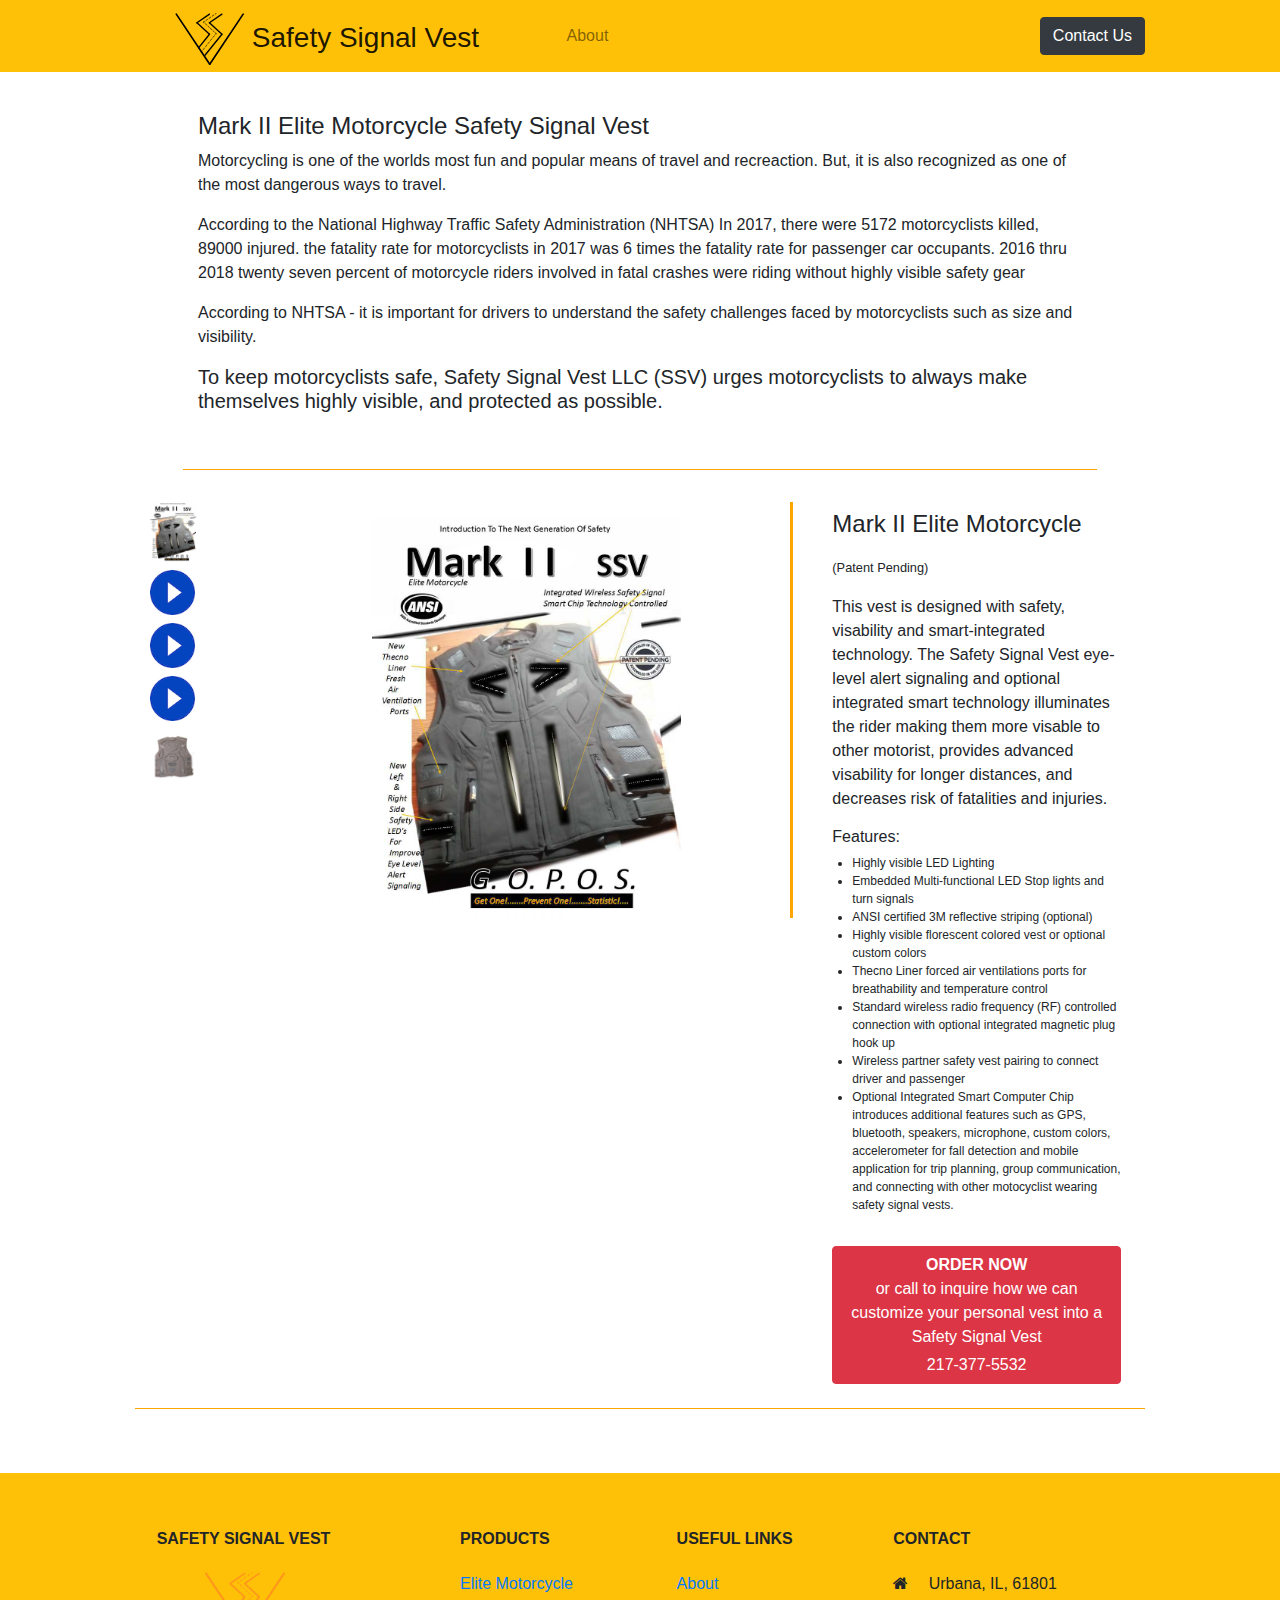
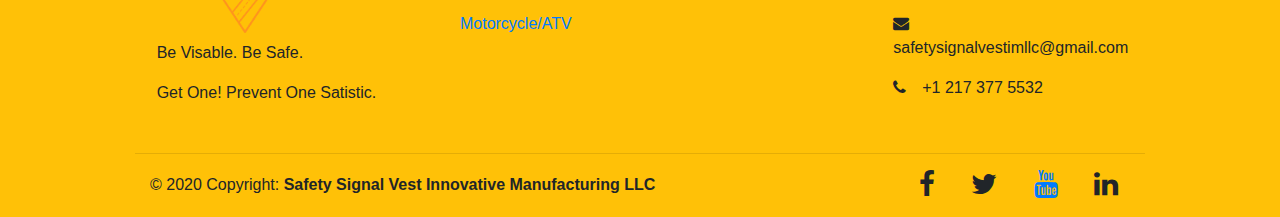
<file: motorcycle_sale.html>
<!doctype html>
<html lang="en">

<head>
    <!-- Required meta tags -->
    <meta charset="utf-8">
    <meta name="viewport" content="width=device-width, initial-scale=1, shrink-to-fit=no">
    <meta http-equiv="X-UA-Compatible" content="IE=10" />

    <!-- Bootstrap CSS -->
    <link rel="stylesheet" href="https://stackpath.bootstrapcdn.com/bootstrap/4.3.1/css/bootstrap.min.css"
        integrity="sha384-ggOyR0iXCbMQv3Xipma34MD+dH/1fQ784/j6cY/iJTQUOhcWr7x9JvoRxT2MZw1T" crossorigin="anonymous">
    <link rel="stylesheet" href="https://unpkg.com/aos@next/dist/aos.css" />
    <link rel="stylesheet" type="text/css" href="main.css">
    <link rel="stylesheet" href="https://cdnjs.cloudflare.com/ajax/libs/font-awesome/4.7.0/css/font-awesome.min.css">
    <title>SSV</title>
</head>
<style>
    body{
        background-color: white;
    }
    .preview {
        display: -webkit-box;
        display: -webkit-flex;
        display: -ms-flexbox;
        display: flex;
        -webkit-box-orient: vertical;
        -webkit-box-direction: normal;
        -webkit-flex-direction: column;
        -ms-flex-direction: column;
        flex-direction: column;
    }

    @media screen and (max-width: 996px) {
        .preview {
            margin-bottom: 20px;
        }
    }

    .preview-pic {
        -webkit-box-flex: 1;
        -webkit-flex-grow: 1;
        -ms-flex-positive: 1;
        flex-grow: 1;
    }

    .preview-thumbnail.nav-tabs {
        border: none;
        margin-top: 15px;
    }

    .preview-thumbnail.nav-tabs li {
        width: 18%;
        margin-right: 2.5%;
    }

    .preview-thumbnail.nav-tabs li img {
        max-width: 100%;
        display: block;
    }

    .preview-thumbnail.nav-tabs li a {
        padding: 0;
        margin: 0;
    }

    .preview-thumbnail.nav-tabs li:last-of-type {
        margin-right: 0;
    }

    .nav-img {
        width: auto;
        height: 60px;
    }

    .product-holder{
        border-bottom: 1px solid orange;
    }

    .product-view{
        
        border-right: 3px solid orange;
    
    }

    .safety-explainer{
        border-bottom: 1px solid orange;

    }
</style>

<body>
    <nav class="navbar navbar-expand-lg navbar-light bg-warning py-3 fixed-top" >
        <div class="container">
            <a class="navbar-brand" href="index.html">
                <img src="logo-black.svg" width="auto" height="60px" class="pt-2 d-inline-block align-top"/>
                <span class="float-right pt-3 pl-2"><h3>Safety Signal Vest</h3></span>
            </a>
            <button class="navbar-toggler" type="button" data-toggle="collapse" data-target="#navbarSupportedContent"
                aria-controls="navbarSupportedContent" aria-expanded="false" aria-label="Toggle navigation">
                <span class="navbar-toggler-icon"></span>
            </button>
            <div class="collapse navbar-collapse" id="navbarSupportedContent">
                <ul class="navbar-nav ml-auto float-right">
                  
                    <li class="nav-item">
                        <a class="nav-link" href="#">About</a>
                    </li>
                </ul>
               <a class="btn navbar-btn btn-dark btn-md ml-auto text-white" href="mailto:safetysignalvestimllc@gmail.com?subject=Safety Signal Vest Inquiry">Contact Us</a>
            </div>
        </div>
    </nav>
    <div class="container ptb-8">
        <section class="ptb-6 mx-5 bg-white safety-explainer mb-3 py-5">
            <div class="container">
                <h4>Mark II Elite Motorcycle Safety Signal Vest</h4>
                <p class="">
                    Motorcycling is one of the worlds most fun and popular means of travel and recreaction. But, it is also recognized as one of the most dangerous ways to travel.
                </p>
                <p>
                According to the National Highway Traffic Safety Administration (NHTSA) In 2017, there were 5172 motorcyclists killed, 89000 injured. the fatality rate for motorcyclists in 2017 was 6 times the fatality rate for passenger car occupants.
                2016 thru 2018 twenty seven percent of motorcycle riders involved in fatal crashes were riding without highly visible safety gear</p>
                <p>According to NHTSA - it is important for drivers to understand the safety challenges faced by motorcyclists such as size and visibility.</p>
                
                <h5>To keep motorcyclists safe, Safety Signal Vest LLC (SSV) urges motorcyclists to always make themselves highly visible, and protected as possible.</h5>
            </div>
        </section>
        <section class="ptb-6 bg-white product-holder">
            <div class="container">
                <div class="row">
                    <div class="col-8 col-md-12 col-sm-12 col-lg-8">
                        <div class="row">

                            <div class="col-2">
                                <ul class="preview-thumbnail nav flex-column mt-3">
                                    <li class="active mb-2">
                                        <a data-target="#pic-1" data-toggle="tab">
                                            <img class="nav-img" src="motorcycle_flyer.jpeg" />
                                        </a>
                                    </li>
                                    <li class="mb-2">
                                        <a data-target="#pic-2" data-toggle="tab">
                                            <img style="width: auto; height: 45px;" src="play.png" />
                                        </a>
                                    </li>
                                    <li class="mb-2">
                                        <a data-target="#pic-3" data-toggle="tab">
                                            <img style="width: auto; height: 45px;" src="play.png" />
                                        </a>
                                    </li>
                                    <li class="mb-2">
                                        <a data-target="#pic-4" data-toggle="tab">
                                            <img style="width: auto; height: 45px;" src="play.png" />
                                        </a>
                                    </li>
                                    
                                    <li class="active mb-2">
                                        <a data-target="#pic-6" data-toggle="tab">
                                            <img class="nav-img" src="eliteBack.jpg" />
                                        </a>
                                    </li>
                                    <!--
                                    <li class="mb-2">
                                        <a data-target="#pic-5" data-toggle="tab">
                                            <img class="nav-img" src="https://via.placeholder.com/386x500?text=motorcycle+vest+4" />
                                        </a>
                                    </li>
                                    -->
                                </ul>
                            </div>
                            <div class="col-10">
                                <div class="preview-pic tab-content product-view my-3">
                                    <div class="tab-pane active pt-3" id="pic-1">
                                        <img class="mx-auto d-block"
                                            src="motorcycle_flyer.jpeg" height="400px" width="auto" />
                                    </div>

                                    <div class="tab-pane pt-3" id="pic-2">
                                        <div class="embed-responsive embed-responsive-16by9">
                                            <iframe width="560" height="315" src="https://www.youtube.com/embed/pp-NJekWHb8" frameborder="0" allow="accelerometer; autoplay; encrypted-media; gyroscope; picture-in-picture" allowfullscreen></iframe>
                                        </div>
                                    </div>

                                    <div class="tab-pane pt-3" id="pic-3">
                                        <div class="embed-responsive embed-responsive-16by9">
                                            <iframe width="560" height="315" src="https://www.youtube.com/embed/3EhTAoXKK3s" frameborder="0" allow="accelerometer; autoplay; encrypted-media; gyroscope; picture-in-picture" allowfullscreen></iframe>
                                        </div>
                                    </div>

                                    <div class="tab-pane pt-3" id="pic-4">
                                        <div class="embed-responsive embed-responsive-16by9">
                                            <iframe width="560" height="315" src="https://www.youtube.com/embed/mFrRNYQAHtA" frameborder="0" allow="accelerometer; autoplay; encrypted-media; gyroscope; picture-in-picture" allowfullscreen></iframe>
                                        </div>
                                    </div>
                                    <div class="tab-pane pt-3" id="pic-6">
                                        <img class="mx-auto d-block"
                                            src="eliteBack.jpg" height="400px" width="auto" />
                                    </div>
                                <!--
                                    <div class="tab-pane pt-3" id="pic-5"><img class="mx-auto d-block"
                                            src="https://via.placeholder.com/386x500?text=motorcycle+vest+4" height="400px"
                                            width="auto" />
                                    </div>
                                -->
                                </div>
                            </div>

                        </div>
                    </div>
                    <div class="col-sm-12 col-md-12 col-lg-4 p-4 text-wrap">
                        <h4 class="mb-3">Mark II Elite Motorcycle</h4>
                        <small>(Patent Pending)</small>
                        <p class="pt-3">This vest is designed with safety, visability and smart-integrated technology. The Safety Signal Vest eye-level alert signaling and optional integrated smart technology illuminates the rider making them more visable to other motorist, provides advanced visability for longer distances, and decreases risk of fatalities and injuries.</p>
                        <h6>Features:</h6>
                        <ul style="font-size: 12px; padding-left: 20px;">
                            
                            <li>Highly visible LED Lighting</li>
                            <li>Embedded Multi-functional LED Stop lights and turn signals</li>
                            <li>ANSI certified 3M reflective striping (optional)</li>
                            
                            <li>Highly visible florescent colored vest or optional custom colors</li>
                            <li>Thecno Liner forced air ventilations ports for breathability and temperature control </li>
                            <li>Standard wireless radio frequency (RF) controlled connection with optional integrated magnetic plug hook up </li>
                            <li>Wireless partner safety vest pairing to connect driver and passenger </li>
                            <li>Optional Integrated Smart Computer Chip introduces additional features such as GPS, bluetooth, speakers, microphone, custom colors, accelerometer for fall detection and mobile application for trip planning, group communication, and connecting with other motocyclist wearing safety signal vests. </li>
                            
                        </ul>
                        <button type="button" class="btn btn-danger mt-3">
                            <span><strong>ORDER NOW</strong></span>
                            <br>
                            <span>or call to inquire how we can customize your personal vest into a Safety Signal Vest</span>
                            <p class="m-0 pt-1">217-377-5532</p>
                        </button>
                    </div>
                </div>
            </div>
        </section>
    </div>

    <footer class="page-footer font-small bg-warning  pt-4">

        <!-- Footer Links -->
        <div class="container text-center text-md-left">
      
          <!-- Footer links -->
          <div class="row text-center text-md-left mt-3 pb-3">
      
            <!-- Grid column -->
            <div class="col-md-3 col-lg-3 col-xl-3 mx-auto mt-3">
              <h6 class="text-uppercase mb-4 font-weight-bold">Safety Signal Vest</h6>
              <img src="logo_foot.png" width="80px" height="auto" class="mb-2 d-block ml-5">
    
              <p>Be Visable. Be Safe.</p>
              <p>Get One! Prevent One Satistic.</p>
            </div>
            <!-- Grid column -->
      
            <hr class="w-100 clearfix d-md-none">
      
            <!-- Grid column -->
            <div class="col-md-2 col-lg-2 col-xl-2 mx-auto mt-3">
              <h6 class="text-uppercase mb-4 font-weight-bold">Products</h6>
              <p>
                <a href="motorcycle_sale.html">Elite Motorcycle</a>
              </p>
              <p>
                <a href="atv.html">Motorcycle/ATV</a>
              </p>
            
            </div>
            <!-- Grid column -->
      
            <hr class="w-100 clearfix d-md-none">
      
            <!-- Grid column -->
            <div class="col-md-3 col-lg-2 col-xl-2 mx-auto mt-3">
              <h6 class="text-uppercase mb-4 font-weight-bold">Useful links</h6>
              <p>
                <a href="#about">About</a>
              </p>
            </div>
      
            <!-- Grid column -->
            <hr class="w-100 clearfix d-md-none">
      
            <!-- Grid column -->
            <div class="col-md-4 col-lg-3 col-xl-3 mx-auto mt-3">
              <h6 class="text-uppercase mb-4 font-weight-bold">Contact</h6>
              <p>
                <i class="fa fa-home mr-3"></i> Urbana, IL, 61801</p>
              <p>
                <i class="fa fa-envelope mr-3"></i> safetysignalvestimllc@gmail.com</p>
              <p>
                <i class="fa fa-phone mr-3"></i>+1 217 377 5532</p>
            </div>
            <!-- Grid column -->
      
          </div>
          <!-- Footer links -->
      
          <hr>
          
          <div class="container-fluid">
          <!-- Grid row -->
          <div class="row d-flex align-items-center">
      
            <!-- Grid column -->
            <div class="col-md-7 col-lg-8">
      
              <!--Copyright-->
              <p class="text-center text-md-left">© 2020 Copyright:
                  <strong>Safety Signal Vest Innovative Manufacturing LLC</strong>
              </p>
      
            </div>
            <!-- Grid column -->
      
            <!-- Grid column -->
            <div class="col-md-5 col-lg-4 ml-lg-0">
      
              <!-- Social buttons -->
              <div class="text-center text-md-right">
                <ul class="list-unstyled list-inline">
                    <li class="list-inline-item">
                      <a class="btn-floating btn-sm rgba-white-slight mx-1">
                        <i class="fa fa-facebook-f fa-2x"></i>
                      </a>
                    </li>
                    <li class="list-inline-item">
                      <a class="btn-floating btn-sm rgba-white-slight mx-1">
                        <i class="fa fa-twitter fa-2x"></i>
                      </a>
                    </li>
                    <li class="list-inline-item">
                      <a class="btn-floating btn-sm rgba-white-slight mx-1" href="https://www.youtube.com/channel/UCJ1WuCAPKNyO-KDoc37oPzA/featured">
                        <i class="fa fa-youtube fa-2x"></i>
                      </a>
                    </li>
                    <li class="list-inline-item">
                      <a class="btn-floating btn-sm rgba-white-slight mx-1">
                        <i class="fa fa-linkedin fa-2x"></i>
                      </a>
                    </li>
                  </ul>
              </div>
      
            </div>
            <!-- Grid column -->
      
          </div>
          <!-- Grid row -->
            </div>
        </div>
        <!-- Footer Links -->
      
      </footer>
    <!-- Optional JavaScript -->
    <!-- jQuery first, then Popper.js, then Bootstrap JS -->
    <script src="https://code.jquery.com/jquery-3.3.1.slim.min.js"
        integrity="sha384-q8i/X+965DzO0rT7abK41JStQIAqVgRVzpbzo5smXKp4YfRvH+8abtTE1Pi6jizo" crossorigin="anonymous">
    </script>
    <script src="https://cdnjs.cloudflare.com/ajax/libs/popper.js/1.14.7/umd/popper.min.js"
        integrity="sha384-UO2eT0CpHqdSJQ6hJty5KVphtPhzWj9WO1clHTMGa3JDZwrnQq4sF86dIHNDz0W1" crossorigin="anonymous">
    </script>
    <script src="https://stackpath.bootstrapcdn.com/bootstrap/4.3.1/js/bootstrap.min.js"
        integrity="sha384-JjSmVgyd0p3pXB1rRibZUAYoIIy6OrQ6VrjIEaFf/nJGzIxFDsf4x0xIM+B07jRM" crossorigin="anonymous">
    </script>
    <script src="https://unpkg.com/aos@next/dist/aos.js"></script>
    <script>
        AOS.init();
    </script>
</body>

</html>
</file>
<file: main.css>
@import url('https://rsms.me/inter/inter.css');

html {
    font-family: 'Inter', sans-serif;
}

@supports (font-variation-settings: normal) {
    html {
        font-family: 'Inter var', sans-serif;
    }
}


.container {
    max-width: 1040px;
}

.ptb-8 {
    padding-bottom: 6rem !important;
    padding-top: 6rem !important;
}

.ptb-8 {
    padding-bottom: 4rem !important;
    padding-top: 4rem !important;
}

.ptb-7 {
    margin-top: 100px !important;
}

.navbar {
}

.big-section {

  background-color: #fad776;
  opacity:0.9;

}

.shape-bottom{
	background-color: #ff931e;
}

.shape-top{
	background-color: white;
}

.bottom-break{
}


.shape {
    position: absolute
}

.shape>img,.shape>svg {
    display: block
}

.shape:not([class*=blur]) {
    overflow: hidden
}

.shape:not([class*=blur])>img,.shape:not([class*=blur])>svg {
    transform: scale(1.001)
}

@media (-ms-high-contrast:active),(-ms-high-contrast:none) {
    .shape>svg {
        display: none
    }
}

.shape-top {
    top: -.75px;
    right: -.75px;
    left: -.75px
}

.shape-top>img,.shape-top>svg {
    transform-origin: top center
}

.shape-right {
    top: -.75px;
    right: -.75px;
    bottom: -.75px
}

.shape-right>img,.shape-right>svg {
    transform-origin: right center;
    margin-left: auto
}

.shape-bottom {
    right: -.75px;
    bottom: -.75px;
    left: -.75px
}

.shape-bottom>img,.shape-bottom>svg {
    transform-origin: bottom center
}

.shape-left {
    top: -.75px;
    bottom: -.75px;
    left: -.75px
}

.shape-left>img,.shape-left>svg {
    transform-origin: left center
}

.shape-fluid-x>img,.shape-fluid-x>svg {
    width: calc(100% + 1.5px);
    height: auto
}

.shape-fluid-y>img,.shape-fluid-y>svg {
    height: calc(100% + 1.5px);
    width: auto
}

.shape-fluid-y {
    width: 100%;
    pointer-events: none
}

.shape-flip-x {
    transform: scaleX(-1);
    -webkit-backface-visibility: hidden;
    backface-visibility: hidden
}

body {
}

.navbar-brand{
    position: absolute;
    top: 0;
    left: 10;
}

.nav-black-bar{
    width: 100%;
    position: absolute;
    top: 145px;
    right: 0;
    z-index: -1;
}
</file>
